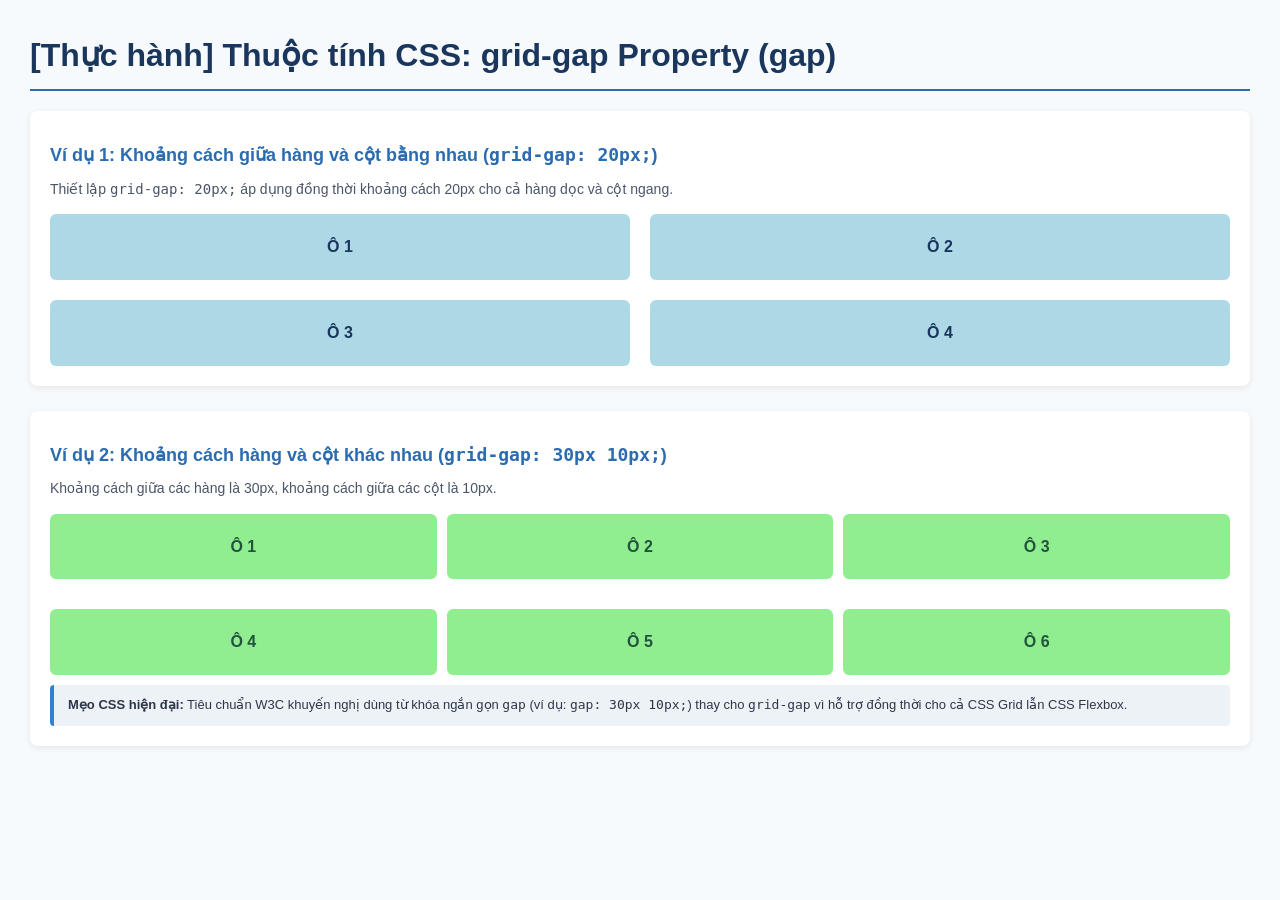
<file: index.html>
<!DOCTYPE html>
<html lang="vi">
<head>
    <meta charset="UTF-8">
    <meta name="viewport" content="width=device-width, initial-scale=1.0">
    <title>Thực hành CSS Grid - grid-gap Property</title>
    <style>
        * {
            margin: 0;
            padding: 0;
            box-sizing: border-box;
        }

        body {
            font-family: Arial, Helvetica, sans-serif;
            background-color: #f7fafc;
            color: #2d3748;
            padding: 30px;
            line-height: 1.6;
        }

        h1 {
            color: #1a365d;
            border-bottom: 2px solid #2b6cb0;
            padding-bottom: 8px;
            margin-bottom: 20px;
        }

        h2 {
            color: #2b6cb0;
            margin-top: 10px;
            margin-bottom: 8px;
            font-size: 18px;
        }

        p.desc {
            font-size: 14px;
            color: #4a5568;
            margin-bottom: 14px;
        }

        .box-section {
            background-color: #ffffff;
            padding: 20px;
            border-radius: 8px;
            box-shadow: 0 2px 6px rgba(0, 0, 0, 0.08);
            margin-bottom: 25px;
        }

        .grid-container {
            display: grid;
        }

        .grid-container div {
            padding: 20px;
            text-align: center;
            font-weight: bold;
            border-radius: 6px;
        }

        /* Ví dụ 1: grid-gap: 20px (khoảng cách hàng và cột đều là 20px) */
        .example-1 {
            grid-template-columns: repeat(2, 1fr);
            grid-gap: 20px; /* tương đương row-gap: 20px; column-gap: 20px; */
        }

        .example-1 div {
            background-color: lightblue;
            color: #1a365d;
        }

        /* Ví dụ 2: grid-gap: 30px 10px (hàng cách 30px, cột cách 10px) */
        .example-2 {
            grid-template-columns: repeat(3, 1fr);
            grid-gap: 30px 10px; /* tương đương row-gap: 30px; column-gap: 10px; */
        }

        .example-2 div {
            background-color: lightgreen;
            color: #22543d;
        }

        .note-box {
            font-size: 13px;
            background-color: #edf2f7;
            padding: 10px 14px;
            border-left: 4px solid #3182ce;
            border-radius: 4px;
            margin-top: 10px;
        }
    </style>
</head>
<body>

    <h1>[Thực hành] Thuộc tính CSS: grid-gap Property (gap)</h1>

    <!-- Ví dụ 1 -->
    <div class="box-section">
        <h2>Ví dụ 1: Khoảng cách giữa hàng và cột bằng nhau (<code>grid-gap: 20px;</code>)</h2>
        <p class="desc">Thiết lập <code>grid-gap: 20px;</code> áp dụng đồng thời khoảng cách 20px cho cả hàng dọc và cột ngang.</p>
        <div class="grid-container example-1">
            <div>Ô 1</div>
            <div>Ô 2</div>
            <div>Ô 3</div>
            <div>Ô 4</div>
        </div>
    </div>

    <!-- Ví dụ 2 -->
    <div class="box-section">
        <h2>Ví dụ 2: Khoảng cách hàng và cột khác nhau (<code>grid-gap: 30px 10px;</code>)</h2>
        <p class="desc">Khoảng cách giữa các hàng là 30px, khoảng cách giữa các cột là 10px.</p>
        <div class="grid-container example-2">
            <div>Ô 1</div>
            <div>Ô 2</div>
            <div>Ô 3</div>
            <div>Ô 4</div>
            <div>Ô 5</div>
            <div>Ô 6</div>
        </div>

        <div class="note-box">
            <strong>Mẹo CSS hiện đại:</strong> Tiêu chuẩn W3C khuyến nghị dùng từ khóa ngắn gọn <code>gap</code> (ví dụ: <code>gap: 30px 10px;</code>) thay cho <code>grid-gap</code> vì hỗ trợ đồng thời cho cả CSS Grid lẫn CSS Flexbox.
        </div>
    </div>

</body>
</html>
</file>
